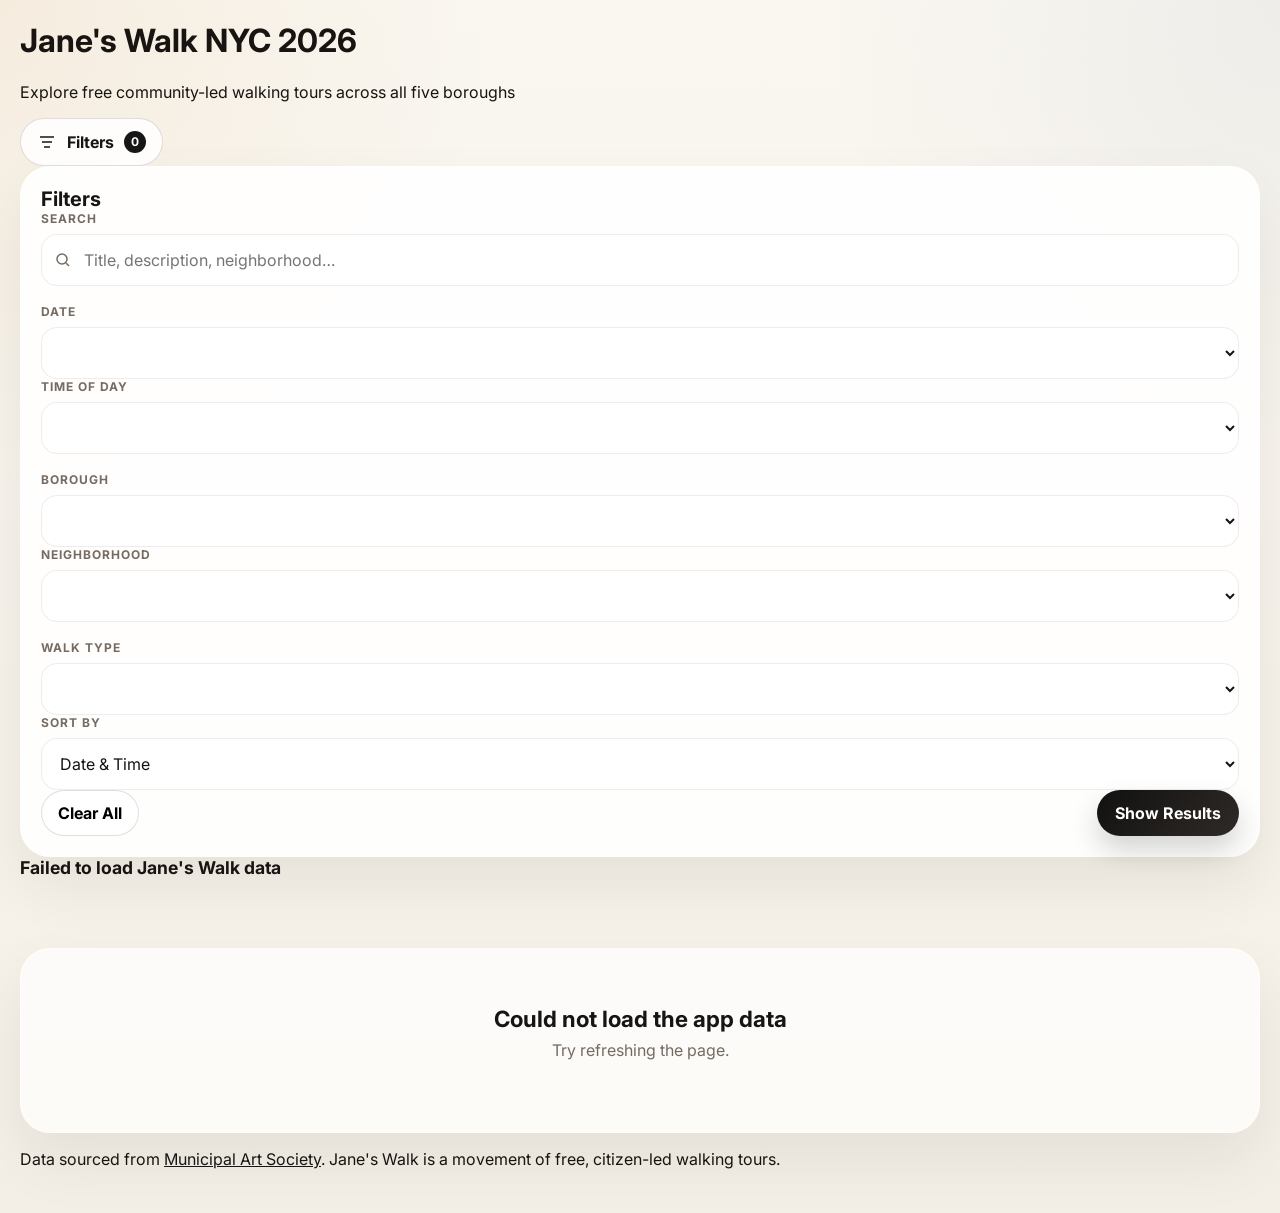
<file: public-verified.html>
<!doctype html>
<html lang="en">
<head>
  <meta charset="UTF-8" />
  <meta name="viewport" content="width=device-width, initial-scale=1.0" />
  <title>Jane's Walk NYC 2026</title>
  <link rel="preconnect" href="https://fonts.googleapis.com" />
  <link rel="preconnect" href="https://fonts.gstatic.com" crossorigin />
  <link href="https://fonts.googleapis.com/css2?family=Inter:wght@400;500;600;700&display=swap" rel="stylesheet" />
  <link rel="stylesheet" href="style.css" />
</head>
<body>

  <!-- Header -->
  <header class="header">
    <div class="container">
      <div class="header-inner">
        <div>
          <h1 class="header-title">Jane's Walk NYC <span class="year">2026</span></h1>
          <p class="header-sub">Explore free community-led walking tours across all five boroughs</p>
        </div>
        <button class="filter-toggle" id="filterToggle" aria-expanded="false" aria-controls="filterPanel">
          <svg width="20" height="20" viewBox="0 0 20 20" fill="none" stroke="currentColor" stroke-width="1.5"><path d="M3 5h14M5 10h10M7 15h6"/></svg>
          <span>Filters</span>
          <span class="filter-badge" id="filterBadge" hidden>0</span>
        </button>
      </div>
    </div>
  </header>

  <!-- Filter panel -->
  <div class="filter-backdrop" id="filterBackdrop" hidden></div>
  <aside class="filter-panel" id="filterPanel" aria-label="Filters">
    <div class="filter-panel-header">
      <h2 class="filter-panel-title">Filters</h2>
      <button class="filter-panel-close" id="filterClose" aria-label="Close filters">&times;</button>
    </div>
    <div class="filter-body">
      <div class="filter-group">
        <label class="filter-label" for="search">Search</label>
        <div class="search-wrap">
          <svg class="search-icon" width="16" height="16" viewBox="0 0 16 16" fill="none" stroke="currentColor" stroke-width="1.5"><circle cx="7" cy="7" r="5"/><path d="M11 11l3 3"/></svg>
          <input class="filter-input" id="search" type="text" placeholder="Title, description, neighborhood…" autocomplete="off" />
          <button class="search-clear" id="searchClear" aria-label="Clear search" hidden>&times;</button>
        </div>
      </div>
      <div class="filter-row">
        <div class="filter-group">
          <label class="filter-label" for="date">Date</label>
          <select class="filter-select" id="date"></select>
        </div>
        <div class="filter-group">
          <label class="filter-label" for="time">Time of Day</label>
          <select class="filter-select" id="time"></select>
        </div>
      </div>
      <div class="filter-row">
        <div class="filter-group">
          <label class="filter-label" for="borough">Borough</label>
          <select class="filter-select" id="borough"></select>
        </div>
        <div class="filter-group">
          <label class="filter-label" for="neighborhood">Neighborhood</label>
          <select class="filter-select" id="neighborhood"></select>
        </div>
      </div>
      <div class="filter-row">
        <div class="filter-group">
          <label class="filter-label" for="walkType">Walk Type</label>
          <select class="filter-select" id="walkType"></select>
        </div>
        <div class="filter-group">
          <label class="filter-label" for="sort">Sort By</label>
          <select class="filter-select" id="sort">
            <option value="date">Date &amp; Time</option>
            <option value="title">Title A–Z</option>
            <option value="borough">Borough</option>
            <option value="duration">Duration</option>
          </select>
        </div>
      </div>
    </div>
    <div class="filter-footer">
      <button class="btn-clear" id="clearAll">Clear All</button>
      <button class="btn-apply" id="applyFilters">Show Results</button>
    </div>
  </aside>

  <!-- Active filters + stats bar -->
  <div class="toolbar">
    <div class="container">
      <div class="toolbar-inner">
        <p class="stats" id="stats">Loading…</p>
        <div class="active-filters" id="activeFilters"></div>
      </div>
    </div>
  </div>

  <!-- Results grid -->
  <main class="main">
    <div class="container">
      <div class="grid" id="grid"></div>
      <div class="empty-state" id="emptyState" hidden>
        <div class="empty-icon">
          <svg width="48" height="48" viewBox="0 0 48 48" fill="none" stroke="currentColor" stroke-width="1.5"><circle cx="24" cy="24" r="20"/><path d="M16 28s3 4 8 4 8-4 8-4"/><circle cx="18" cy="20" r="1.5" fill="currentColor"/><circle cx="30" cy="20" r="1.5" fill="currentColor"/></svg>
        </div>
        <h3 class="empty-title">No walks match your filters</h3>
        <p class="empty-sub">Try broadening your search or removing some filters.</p>
        <button class="btn-clear" id="emptyClear">Clear All Filters</button>
      </div>
    </div>
  </main>

  <footer class="footer">
    <div class="container">
      <p>Data sourced from <a href="https://www.mas.org/janeswalk/" target="_blank" rel="noopener">Municipal Art Society</a>. Jane's Walk is a movement of free, citizen-led walking tours.</p>
    </div>
  </footer>

  <script src="app.js"></script>
</body>
</html>
</file>
<file: style.css>
:root {
  --bg: #f7f4ee;
  --bg-soft: #fcfaf6;
  --paper: rgba(255,255,255,0.78);
  --paper-strong: rgba(255,255,255,0.9);
  --ink: #171411;
  --muted: #756b61;
  --line: rgba(36, 31, 26, 0.08);
  --line-strong: rgba(36, 31, 26, 0.14);
  --accent: #161616;
  --accent-2: #d6a15b;
  --accent-3: #6d7c92;
  --shadow: 0 28px 60px rgba(30, 24, 20, 0.07);
  --radius-xl: 30px;
  --radius-lg: 24px;
  --radius-md: 16px;
  --radius-sm: 12px;
  --container: min(1240px, calc(100vw - 32px));
}

* { box-sizing: border-box; }
html { scroll-behavior: smooth; }
body {
  margin: 0;
  font-family: Inter, ui-sans-serif, system-ui, sans-serif;
  color: var(--ink);
  background:
    radial-gradient(circle at top left, rgba(214,161,91,0.12), transparent 28%),
    radial-gradient(circle at top right, rgba(109,124,146,0.08), transparent 26%),
    linear-gradient(180deg, #faf7f1 0%, #f4efe6 100%);
}
button, input, select { font: inherit; }
a { color: inherit; }
.container { width: var(--container); margin: 0 auto; }
.page-shell { min-height: 100vh; }

.hero {
  padding: 48px 0 28px;
}
.hero-grid {
  display: grid;
  grid-template-columns: minmax(0, 1.45fr) minmax(280px, 0.8fr);
  gap: 22px;
  align-items: stretch;
}
.hero-copy,
.hero-feature-card {
  backdrop-filter: blur(18px);
  background: linear-gradient(180deg, rgba(255,255,255,0.84), rgba(255,255,255,0.72));
  border: 1px solid rgba(255,255,255,0.62);
  box-shadow: var(--shadow);
  border-radius: var(--radius-xl);
}
.hero-copy {
  padding: 34px;
}
.eyebrow,
.filter-panel-eyebrow,
.results-kicker,
.toolbar-label {
  margin: 0 0 10px;
  text-transform: uppercase;
  letter-spacing: 0.14em;
  font-size: 11px;
  font-weight: 700;
  color: var(--muted);
}
.hero-title {
  margin: 0;
  max-width: 11ch;
  font-size: clamp(2.6rem, 7vw, 4.8rem);
  line-height: 0.96;
  letter-spacing: -0.04em;
}
.hero-sub {
  margin: 18px 0 0;
  max-width: 56ch;
  font-size: 1.02rem;
  line-height: 1.65;
  color: var(--muted);
}
.hero-actions {
  display: flex;
  flex-wrap: wrap;
  gap: 14px;
  align-items: center;
  margin-top: 28px;
}
.primary-action,
.btn-apply,
.btn-book {
  appearance: none;
  border: none;
  border-radius: 999px;
  padding: 13px 18px;
  font-weight: 700;
  cursor: pointer;
  text-decoration: none;
}
.primary-action,
.btn-apply {
  background: linear-gradient(135deg, #111, #2f2a26);
  color: white;
  box-shadow: 0 14px 28px rgba(23,20,17,0.18);
}
.hero-proof {
  display: flex;
  gap: 10px;
  flex-wrap: wrap;
}
.proof-pill,
.chip,
.active-filter {
  display: inline-flex;
  align-items: center;
  gap: 8px;
  padding: 8px 12px;
  border-radius: 999px;
  background: rgba(255,255,255,0.72);
  border: 1px solid var(--line);
  font-size: 0.9rem;
}
.hero-feature-card {
  padding: 28px;
  display: flex;
  flex-direction: column;
  justify-content: space-between;
  gap: 24px;
}
.feature-stat-value {
  display: block;
  font-size: clamp(2.2rem, 5vw, 4rem);
  font-weight: 800;
  line-height: 0.95;
  letter-spacing: -0.04em;
}
.feature-stat-label {
  display: block;
  margin-top: 6px;
  color: var(--muted);
}
.feature-list {
  margin: 0;
  padding-left: 20px;
  color: var(--muted);
  line-height: 1.8;
}

.sticky-shell {
  position: sticky;
  top: 0;
  z-index: 20;
  padding-bottom: 16px;
  backdrop-filter: blur(12px);
}
.toolbar-top {
  padding: 10px 0;
}
.toolbar-top-inner,
.results-header,
.filter-panel-header,
.filter-footer,
.toolbar-top-inner {
  display: flex;
  align-items: center;
  justify-content: space-between;
  gap: 16px;
}
.toolbar-top-inner {
  border-radius: 24px;
  padding: 16px 20px;
  background: rgba(255,255,255,0.6);
  border: 1px solid rgba(255,255,255,0.65);
  box-shadow: 0 14px 34px rgba(33,27,20,0.05);
}
.toolbar-title {
  margin: 2px 0 0;
  font-size: 1.15rem;
}
.filter-toggle {
  appearance: none;
  border: 1px solid var(--line-strong);
  background: rgba(255,255,255,0.84);
  color: var(--ink);
  border-radius: 999px;
  padding: 12px 16px;
  display: inline-flex;
  align-items: center;
  gap: 10px;
  cursor: pointer;
  font-weight: 700;
}
.filter-badge {
  min-width: 22px;
  height: 22px;
  border-radius: 999px;
  display: inline-grid;
  place-items: center;
  background: var(--accent);
  color: white;
  font-size: 12px;
}

.filter-backdrop {
  position: fixed;
  inset: 0;
  background: rgba(21, 17, 13, 0.35);
}
.filter-panel {
  width: var(--container);
  margin: 0 auto;
  background: var(--paper-strong);
  border: 1px solid rgba(255,255,255,0.66);
  box-shadow: var(--shadow);
  border-radius: var(--radius-xl);
  padding: 20px;
}
.filter-panel-title { margin: 0; font-size: 1.25rem; }
.filter-panel-close {
  display: none;
  appearance: none;
  border: none;
  background: transparent;
  font-size: 32px;
  line-height: 1;
  cursor: pointer;
}
.filter-body { display: grid; gap: 18px; }
.filter-grid {
  display: grid;
  grid-template-columns: repeat(3, minmax(0, 1fr));
  gap: 14px;
}
.filter-group { display: grid; gap: 8px; }
.filter-group-search { grid-column: 1 / -1; }
.pill-group {
  display: flex;
  flex-wrap: wrap;
  gap: 8px;
}
.pill-group-scroll {
  max-height: 160px;
  overflow: auto;
  padding-right: 4px;
}
.filter-pill {
  appearance: none;
  border: 1px solid var(--line-strong);
  background: rgba(255,255,255,0.9);
  color: var(--ink);
  border-radius: 999px;
  padding: 10px 14px;
  cursor: pointer;
  font-weight: 600;
  transition: 140ms ease;
}
.filter-pill.is-active {
  background: #151515;
  color: white;
  border-color: transparent;
  box-shadow: 0 10px 22px rgba(21,21,21,0.18);
}
.filter-label {
  font-size: 12px;
  font-weight: 700;
  color: var(--muted);
  letter-spacing: 0.08em;
  text-transform: uppercase;
}
.search-wrap {
  position: relative;
  display: flex;
  align-items: center;
}
.search-icon {
  position: absolute;
  left: 14px;
  color: var(--muted);
}
.filter-input,
.filter-select {
  width: 100%;
  min-height: 52px;
  border-radius: 16px;
  border: 1px solid var(--line);
  background: rgba(255,255,255,0.92);
  color: var(--ink);
  padding: 0 14px;
}
.filter-input { padding-left: 42px; padding-right: 42px; }
.search-clear {
  position: absolute;
  right: 10px;
  width: 28px;
  height: 28px;
  border-radius: 999px;
  border: none;
  background: rgba(28,25,21,0.08);
  cursor: pointer;
}
.btn-clear {
  appearance: none;
  border: 1px solid var(--line-strong);
  border-radius: 999px;
  background: rgba(255,255,255,0.9);
  padding: 12px 16px;
  cursor: pointer;
  font-weight: 700;
}

.results-shell { padding: 18px 0 56px; }
.results-header {
  align-items: flex-start;
  gap: 18px;
  margin-bottom: 18px;
}
.results-kicker { margin-bottom: 6px; }
.stats {
  margin: 0;
  font-size: 1.1rem;
  font-weight: 700;
}
.active-filters {
  display: flex;
  flex-wrap: wrap;
  justify-content: flex-end;
  gap: 10px;
  min-height: 42px;
}
.active-filter {
  border: 1px solid rgba(21,21,21,0.08);
  background: rgba(21,21,21,0.05);
  cursor: pointer;
  font-weight: 600;
}

.main-grid {
  display: grid;
  grid-template-columns: repeat(2, minmax(0, 1fr));
  gap: 20px;
}
.card {
  position: relative;
  display: grid;
  gap: 16px;
  padding: 24px;
  border-radius: 28px;
  background:
    linear-gradient(180deg, rgba(255,255,255,0.94), rgba(255,255,255,0.78));
  border: 1px solid rgba(255,255,255,0.82);
  box-shadow: 0 24px 50px rgba(33,27,20,0.09);
  overflow: hidden;
}
.card::before {
  content: '';
  position: absolute;
  inset: 0 0 auto 0;
  height: 3px;
  background: linear-gradient(90deg, rgba(22,22,22,0.95), rgba(214,161,91,0.95), rgba(109,124,146,0.95));
  opacity: 0.75;
}
.card-date {
  display: inline-flex;
  align-items: center;
  gap: 8px;
  color: var(--accent);
  font-weight: 700;
  font-size: 0.92rem;
}
.card-title {
  margin: 0;
  max-width: 22ch;
  font-size: clamp(1.3rem, 2vw, 1.8rem);
  line-height: 1.08;
  letter-spacing: -0.035em;
}
.card-meta {
  display: flex;
  flex-wrap: wrap;
  gap: 9px;
}
.chip--borough { background: rgba(75,108,183,0.08); }
.chip--duration { background: rgba(216,158,83,0.12); }
.chip--type { background: rgba(31,108,92,0.12); text-transform: capitalize; }
.card-address {
  display: flex;
  align-items: flex-start;
  gap: 10px;
  color: var(--muted);
  line-height: 1.55;
  padding-top: 4px;
  border-top: 1px solid rgba(47,39,29,0.08);
}
.card-desc {
  margin: 0;
  color: #322b23;
  line-height: 1.72;
  font-size: 0.98rem;
  display: -webkit-box;
  -webkit-line-clamp: 5;
  -webkit-box-orient: vertical;
  overflow: hidden;
}
.card-desc.expanded {
  display: block;
}
.card-footer {
  display: flex;
  align-items: center;
  justify-content: space-between;
  gap: 14px;
  margin-top: auto;
  padding-top: 4px;
}
.card-expand {
  appearance: none;
  border: none;
  background: transparent;
  color: var(--accent);
  font-weight: 700;
  cursor: pointer;
  padding: 0;
}
.btn-book {
  background: #151515;
  color: white;
  box-shadow: 0 12px 24px rgba(21,21,21,0.16);
}

.empty-state {
  margin-top: 28px;
  text-align: center;
  padding: 56px 24px;
  background: rgba(255,255,255,0.72);
  border-radius: var(--radius-xl);
  border: 1px solid rgba(255,255,255,0.7);
  box-shadow: var(--shadow);
}
.empty-icon { color: var(--accent); margin-bottom: 12px; }
.empty-title { margin: 0 0 8px; font-size: 1.4rem; }
.empty-sub { margin: 0 0 16px; color: var(--muted); }

.footer {
  padding: 0 0 28px;
}
.footer-inner {
  padding: 18px 22px;
  border-radius: 22px;
  background: rgba(255,255,255,0.64);
  border: 1px solid rgba(255,255,255,0.7);
  color: var(--muted);
  line-height: 1.6;
}
.footer a { color: var(--accent); }

.skeleton-grid {
  grid-column: 1 / -1;
  display: grid;
  grid-template-columns: repeat(2, minmax(0, 1fr));
  gap: 18px;
}
.skeleton-card {
  min-height: 260px;
  border-radius: 26px;
  background: linear-gradient(90deg, rgba(255,255,255,0.45), rgba(255,255,255,0.78), rgba(255,255,255,0.45));
  background-size: 200% 100%;
  animation: shimmer 1.4s infinite;
}
@keyframes shimmer {
  0% { background-position: 200% 0; }
  100% { background-position: -200% 0; }
}

@media (max-width: 1024px) {
  .hero-grid,
  .main-grid,
  .skeleton-grid { grid-template-columns: 1fr; }
  .filter-grid { grid-template-columns: repeat(2, minmax(0, 1fr)); }
}

@media (max-width: 768px) {
  .hero { padding-top: 22px; }
  .hero-copy,
  .hero-feature-card,
  .filter-panel,
  .toolbar-top-inner,
  .card,
  .footer-inner { border-radius: 22px; }

  .filter-panel {
    position: fixed;
    inset: 8px 8px 8px 8px;
    width: auto;
    height: calc(100dvh - 16px);
    max-height: calc(100dvh - 16px);
    display: grid;
    grid-template-rows: auto minmax(0, 1fr) auto;
    overflow: hidden;
    transform: translateY(18px);
    opacity: 0;
    pointer-events: none;
    transition: 180ms ease;
    z-index: 30;
    padding: 14px;
  }
  .filter-panel.open {
    transform: translateY(0);
    opacity: 1;
    pointer-events: auto;
  }
  .filter-panel-header,
  .filter-footer {
    position: sticky;
    background: var(--paper-strong);
    z-index: 2;
  }
  .filter-panel-header { top: 0; padding-bottom: 10px; }
  .filter-body {
    overflow-y: auto;
    min-height: 0;
    padding-right: 2px;
    padding-bottom: 12px;
  }
  .filter-footer {
    bottom: 0;
    padding-top: 10px;
    border-top: 1px solid var(--line);
  }
  .filter-panel-close { display: inline-block; }
  .filter-grid { grid-template-columns: 1fr; }
  .pill-group { gap: 7px; }
  .pill-group-scroll {
    max-height: none;
    overflow: visible;
    padding-right: 0;
  }
  .filter-pill { padding: 9px 12px; font-size: 0.94rem; }
  .results-header,
  .filter-footer,
  .toolbar-top-inner,
  .card-footer { flex-direction: column; align-items: stretch; }
  .active-filters { justify-content: flex-start; }
}

@media (max-width: 540px) {
  .hero-copy,
  .hero-feature-card,
  .filter-panel,
  .card,
  .footer-inner,
  .toolbar-top-inner { padding: 18px; }
  .hero-title { max-width: none; }
  .primary-action,
  .btn-apply,
  .btn-clear,
  .btn-book { width: 100%; justify-content: center; text-align: center; }
}
</file>
